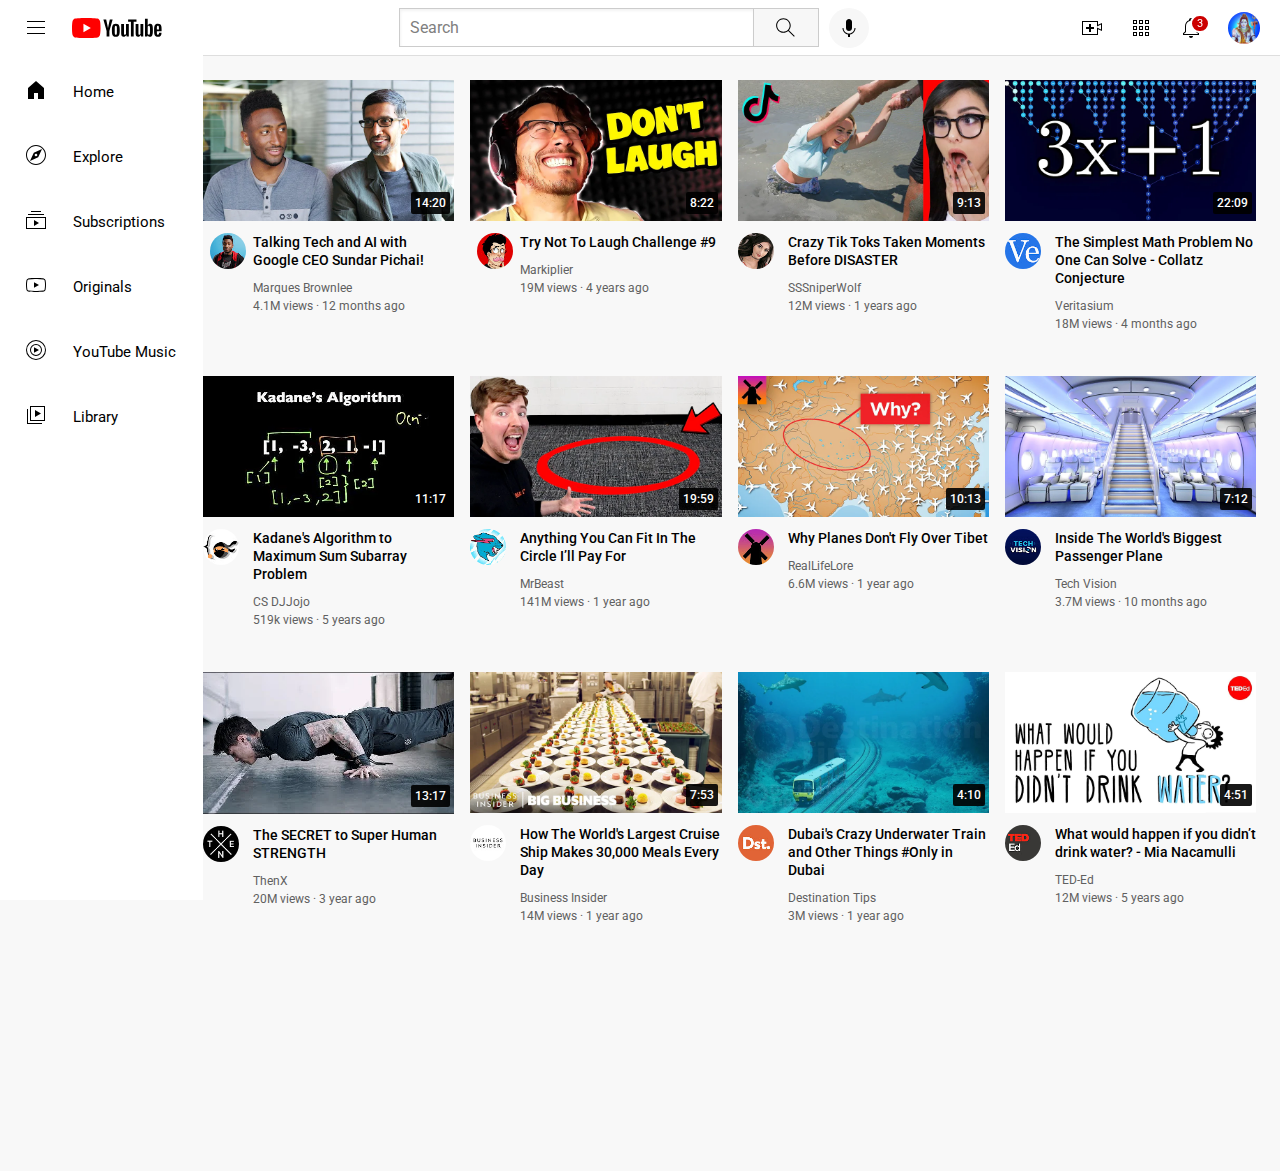
<file: index.html>
<!DOCTYPE html>
<html>
<head>
    <title>Youtube</title>
    <link rel="preconnect" href="https://fonts.googleapis.com">
    <link rel="preconnect" href="https://fonts.gstatic.com" crossorigin>
    <link href="https://fonts.googleapis.com/css2?family=Roboto:wght@400;500&display=swap" rel="stylesheet">
    <link rel="stylesheet" href="Styles/General.css">
    <link rel="stylesheet" href="Styles/Sidebar.css">
    <link rel="stylesheet" href="Styles/header.css">
    <link rel="stylesheet" href="Styles/video.css">
</head>
<body>
    <!-- Nested layout's technique  -->
    <!-- CSS-Grid-System -->
    <header class="header">
        <div class="left-header">
            <img class="hamburger-menu" src="Icons/hamburger-menu.svg" alt="">
            <img class="youtube-logo" src="Icons/youtube-logo.svg" alt="">
        </div>
        <div class="middle-header">
            <input class="search-bar" type="text" placeholder="Search">
            <button class="search-button">
                <img class="search-icon" src="Icons/search.svg" alt="">
                <div class="tool-tip" >Search</div>
            </button>
            <button class="voice-search-button">
                <img class="voice-search-icon" src="Icons/voice-search-icon.svg" alt="">
                <div class="tool-tip" >Search with your voice</div>
            </button>
        </div>
        <div class="right-header">
            <div class="upload-icon-container" >
                <img class="upload-icon" src="Icons/upload.svg" alt="">
                <div class="tool-tip" >Create</div>
            </div>
            <div class="youtube-apps-icon-container" >
                <img class="youtube-apps-icon" src="Icons/youtube-apps.svg" alt="">
                <div class="tool-tip" >YouTube apps</div>
            </div>
            <div class="notifications-icon-container" >
                <img class="notifications-icon" src="Icons/notifications.svg" alt="">
                <div class="notifications-count"> 3 </div>
                <div class="tool-tip" >Notifications</div>
            </div>
            <img class="current-user-picture" src="Channel/channels4_profile.jpg" alt="">
        </div>
    </header>
    <nav class="Sidebar">
        <div class="sidebar-links" >
            <img src="Icons/home.svg" alt="">
            <div>Home</div>
        </div>
        <div class="sidebar-links" >
            <img src="Icons/explore.svg" alt="">
            <div>Explore</div>
        </div>
        <div class="sidebar-links" >
            <img src="Icons/subscriptions.svg" alt="">
            <div>Subscriptions</div>
        </div>
        <div class="sidebar-links" >
            <img src="Icons/originals.svg" alt="">
            <div>Originals</div>
        </div>
        <div class="sidebar-links" >
            <img src="Icons/youtube-music.svg" alt="">
            <div>YouTube Music</div>
        </div>
        <div class="sidebar-links" >
            <img src="Icons/library.svg" alt="">
            <div>Library</div>
        </div>
    </nav>
    <main>
        <section class="video-grid">
            <div class="video-preview">
                <div class="thumbnail-container">
                    <a href="https://www.youtube.com/watch?v=n2RNcPRtAiY" target="_blank">
                        <img class="thumbnail" src="Thumbnails/thumbnail-1.webp" alt="Thumbnail-pic">
                    </a>
                    <div class="video-time" >14:20</div>
                </div>
                <div class="video-info-grid">
                    <div class="channel-pics">
                        <a href="https://www.youtube.com/@mkbhd" target="_blank">
                            <img class="channel-pic" src="Channel/channel-1.jpeg" alt="Channel-pic">
                            <div class="tool-tip" >
                                <div style="display:inline-block; margin-right: 8px;">
                                    <img src="Channel/channel-1.jpeg" alt="" style="width:50px; border-radius: 30px;">
                                </div>
                                <div style="display:inline-block; margin-top:-6px;">
                                    <p style="font-weight: bold;margin-bottom: 3px;">Marques Brownlee</p>
                                    <p style="font-size: 13.3px; color: grey;">16M subscribers</p>
                                </div>
                            </div>
                        </a>
                    </div>
                    <div class="video-info">
                        <a href="https://www.youtube.com/watch?v=n2RNcPRtAiY" target="_blank" style="text-decoration: none;">
                            <p class="Video-title">
                                Talking Tech and AI with Google CEO Sundar Pichai!
                            </p>
                        </a>
                        <p class="Video-author">
                            Marques Brownlee
                        </p>
                        <p class="Video-stats">
                            4.1M views &#183; 12 months ago
                        </p>
                    </div>
                </div>
            </div>
            <div class="video-preview">
                <div class="thumbnail-container">
                    <img class="thumbnail" src="Thumbnails/thumbnail-2.webp" alt="Thumbnail-pic">
                    <div class="video-time" >8:22</div>
                </div>
                <div class="video-info-grid">
                    <div class="channel-pics">
                        <a href="https://www.youtube.com/@markiplier/videos" target="_blank">
                            <img class="channel-pic" src="Channel/channel-2.jpeg" alt="Channel-pic">
                            <div class="tool-tip" >
                                <div style="display:inline-block; margin-right: 8px;">
                                    <img src="Channel/channel-2.jpeg" alt="" style="width:50px; border-radius: 30px;">
                                </div>
                                <div style="display:inline-block; margin-top:-6px;">
                                    <p style="font-weight: bold;margin-bottom: 3px;">Markiplier</p>
                                    <p style="font-size: 13.3px; color: grey;">34M subscribers</p>
                                </div>
                            </div>
                        </a>
                    </div>
                    <div class="video-info">
                        <p class="Video-title">
                            Try Not To Laugh Challenge #9
                        </p>
                        <p class="Video-author">
                            Markiplier
                        </p>
                        <p class="Video-stats">
                            19M views &#183; 4 years ago
                        </p>
                    </div>
                </div>
            </div>
            <div class="video-preview">
                <div class="thumbnail-container">
                    <img class="thumbnail" src="Thumbnails/thumbnail-3.webp"alt="Thumbnail-pic">
                    <div class="video-time" >9:13</div>
                </div>
                <div class="video-info-grid">
                    <div class="channel-pics">
                        <img class="channel-pic" src="Channel/channel-3.jpeg" alt="Channel-pic">
                    </div>
                    <div class="video-info">
                        <p class="Video-title">
                            Crazy Tik Toks Taken Moments Before DISASTER
                        </p>
                        <p class="Video-author">
                            SSSniperWolf
                        </p>
                        <p class="Video-stats">
                            12M views &#183; 1 years ago
                        </p>
                    </div>
                </div>
            </div>
            <div class="video-preview">
                <div class="thumbnail-container">
                    <img class="thumbnail" src="Thumbnails/thumbnail-4.webp"alt="Thumbnail-pic">
                    <div class="video-time" >22:09</div>
                </div>
                <div class="video-info-grid">
                    <div class="channel-pics">
                        <img class="channel-pic" src="Channel/channel-4.jpeg" alt="Channel-pic">
                    </div>
                    <div class="video-info">
                        <p class="Video-title">
                            The Simplest Math Problem No One Can Solve - Collatz Conjecture
                        </p>
                        <p class="Video-author">
                            Veritasium
                        </p>
                        <p class="Video-stats">
                            18M views &#183; 4 months ago
                        </p>
                    </div>
                </div>
            </div>
            <div class="video-preview">
                <div class="thumbnail-container">
                    <img class="thumbnail" src="Thumbnails/thumbnail-5.webp" alt="Thumbnail-pic">
                    <div class="video-time" >11:17</div>
                </div>
                <div class="video-info-grid">
                    <div class="channel-pics">
                        <img class="channel-pic" src="Channel/channel-5.jpeg" alt="Channel-pic">
                    </div>
                    <div class="video-info">
                        <p class="Video-title">
                            Kadane's Algorithm to Maximum Sum Subarray Problem
                        </p>
                        <p class="Video-author">
                            CS DJJojo
                        </p>
                        <p class="Video-stats">
                            519k views &#183; 5 years ago
                        </p>
                    </div>
                </div>
            </div>
            <div class="video-preview">
                <div class="thumbnail-container">
                    <img class="thumbnail" src="Thumbnails/thumbnail-6.webp" alt="Thumbnail-pic">
                    <div class="video-time" >19:59</div>
                </div>
                <div class="video-info-grid">
                    <div class="channel-pics">
                        <img class="channel-pic" src="Channel/channel-6.jpeg" alt="Channel-pic">
                    </div>
                    <div class="video-info">
                        <p class="Video-title">
                            Anything You Can Fit In The Circle I’ll Pay For
                        </p>
                        <p class="Video-author">
                            MrBeast
                        </p>
                        <p class="Video-stats">
                            141M views &#183; 1 year ago
                        </p>
                    </div>
                </div>
            </div>
            <div class="video-preview">
                <div class="thumbnail-container">
                    <img class="thumbnail" src="Thumbnails/thumbnail-7.webp" alt="Thumbnail-pic">
                    <div class="video-time" >10:13</div>
                </div>
                <div class="video-info-grid">
                    <div class="channel-pics">
                        <img class="channel-pic" src="Channel/channel-7.jpeg" alt="Channel-pic">
                    </div>
                    <div class="video-info">
                        <p class="Video-title">
                            Why Planes Don't Fly Over Tibet
                        </p>
                        <p class="Video-author">
                            RealLifeLore
                        </p>
                        <p class="Video-stats">
                            6.6M views &#183; 1 year ago
                        </p>
                    </div>
                </div>
            </div>
            <div class="video-preview">
                <div class="thumbnail-container">
                    <img class="thumbnail" src="Thumbnails/thumbnail-8.webp" alt="Thumbnail-pic">
                    <div class="video-time" >7:12</div>
                </div>
                <div class="video-info-grid">
                    <div class="channel-pics">
                        <img class="channel-pic" src="Channel/channel-8.jpeg" alt="Channel-pic">
                    </div>
                    <div class="video-info">
                        <p class="Video-title">
                            Inside The World's Biggest Passenger Plane
                        </p>
                        <p class="Video-author">
                            Tech Vision
                        </p>
                        <p class="Video-stats">
                            3.7M views &#183; 10 months ago
                        </p>
                    </div>
                </div>
            </div>
            <div class="video-preview">
                <div class="thumbnail-container">
                    <img class="thumbnail" src="Thumbnails/thumbnail-9.webp"alt="Thumbnail-pic">
                    <div class="video-time" >13:17</div>
                </div>
                <div class="video-info-grid">
                    <div class="channel-pics">
                        <img class="channel-pic" src="Channel/channel-9.jpeg" alt="Channel-pic">
                    </div>
                    <div class="video-info">
                        <p class="Video-title">
                            The SECRET to Super Human STRENGTH
                        </p>
                        <p class="Video-author">
                            ThenX
                        </p>
                        <p class="Video-stats">
                            20M views &#183; 3 year ago
                        </p>
                    </div>
                </div>
            </div>
            <div class="video-preview">
                <div class="thumbnail-container">
                    <img class="thumbnail" src="Thumbnails/thumbnail-10.webp"alt="Thumbnail-pic">
                    <div class="video-time" >7:53</div>
                </div>
                <div class="video-info-grid">
                    <div class="channel-pics">
                        <img class="channel-pic" src="Channel/channel-10.jpeg" alt="Channel-pic">
                    </div>
                    <div class="video-info">
                        <p class="Video-title">
                            How The World's Largest Cruise Ship Makes 30,000 Meals Every Day
                        </p>
                        <p class="Video-author">
                            Business Insider
                        </p>
                        <p class="Video-stats">
                            14M views &#183; 1 year ago
                        </p>
                    </div>
                </div>
            </div>
            <div class="video-preview">
                <div class="thumbnail-container">
                    <img class="thumbnail" src="Thumbnails/thumbnail-11.webp" alt="Thumbnail-pic">
                    <div class="video-time" >4:10</div>
                </div>
                <div class="video-info-grid">
                    <div class="channel-pics">
                        <img class="channel-pic" src="Channel/channel-11.jpeg" alt="Channel-pic">
                    </div>
                    <div class="video-info">
                        <p class="Video-title">
                            Dubai's Crazy Underwater Train and Other Things #Only in Dubai
                        </p>
                        <p class="Video-author">
                            Destination Tips
                        </p>
                        <p class="Video-stats">
                            3M views &#183; 1 year ago
                        </p>
                    </div>
                </div>
            </div>
            <div class="video-preview">
                <div class="thumbnail-container">
                    <img class="thumbnail" src="Thumbnails/thumbnail-12.webp" alt="Thumbnail-pic">
                    <div class="video-time" >4:51</div>
                </div>
                <div class="video-info-grid">
                    <div class="channel-pics">
                        <img class="channel-pic" src="Channel/channel-12.jpeg" alt="Channel-pic">
                    </div>
                    <div class="video-info">
                        <p class="Video-title">
                            What would happen if you didn’t drink water? - Mia Nacamulli
                        </p>
                        <p class="Video-author">
                            TED-Ed
                        </p>
                        <p class="Video-stats">
                            12M views &#183; 5 years ago
                        </p>
                    </div>
                </div>
            </div>
        </section>
    </main>
</body>
</html>
</file>
<file: Styles/General.css>
body{
    margin: 0;
    padding-top: 80px;
    padding-left: 96px;
    padding-right: 24px;;
    padding-bottom: 230px;
    background-color: rgb(248, 248, 248);
}
p{
    font-family: 'Roboto', sans-serif;
    margin-top: 0px;
    margin-bottom: 0px;
}
</file>
<file: Styles/Sidebar.css>
.Sidebar{
    position: fixed;
    left: 0px;
    bottom: 0px;
    top: 55px;
    background-color: white;
    width: 72px;
    z-index: 120;
    padding-top: 5px;
    padding-left: 3px; 
    margin-right: 1px;
}
.sidebar-links{
    height: 74px;
    display: flex;
    justify-content: center;
    align-items: center;
    flex-direction: column;
    cursor: pointer;
}
.sidebar-links:hover{
    background-color: rgb(234, 234, 234);
}
.sidebar-links img{
    height: 24px;
    margin-bottom: 5px;
}
.sidebar-links div{
    font-family: 'Roboto', sans-serif;
    font-size: 10px;
}
@media(min-width:1200px){
    .Sidebar{
        width: 200px;
    }
    .sidebar-links{
        height: 65px;
        flex-direction: row;
        justify-content: start;
        padding-left: 21px;
    }
    .sidebar-links div{
        padding-left: 25px;
        font-size: 14.5px;
    }
    .video-grid{
        margin-left: 107px;
    }
}
</file>
<file: Styles/header.css>
.header {
    height: 55px;
    display: flex;
    flex-direction: row;
    justify-content: space-between;
    position: fixed;
    top: 0px;
    right: 0px;
    left: 0px;
    z-index: 100;
    background-color: white;
    border-bottom-width: 1px;
    border-bottom-style: solid;
    border-bottom-color: rgb(222, 222, 222);
}

.left-header {
    display: flex;
    align-items: center;
}

.hamburger-menu {
    height: 24px;
    margin-right: 24px;
    margin-left: 24px;
}

.youtube-logo {
    height: 20px;
}

.middle-header {
    display: flex;
    align-items: center;
    flex: 1;
    margin-left: 60px;
    margin-right: 35px;
    max-width: 470px;
}

.search-bar {
    flex: 1;
    height: 35px;
    padding-left: 10px;
    font-size: 16px;
    border-width: 1px;
    border-style: solid;
    border-color: rgb(204, 204, 204);
    box-shadow: inset 1px 2px 3px rgba(0, 0, 0, 0.05);
    width: 0px;
}

.search-bar::placeholder {
    font-family: 'Roboto', sans-serif;
    font-size: 16px;
    color: gray;
}

.search-button {
    height: 39px;
    width: 66px;
    background-color: rgb(247, 247, 247);
    border-width: 1px;
    border-style: solid;
    border-color: rgb(204, 204, 204);
    margin-left: -1px;
    margin-right: 10px;
}

.search-button:hover {
    background-color: rgb(235, 235, 235)
}

.search-button,
.voice-search-button,
.upload-icon-container,
.youtube-apps-icon-container{
    position: relative;
    display: flex;
    justify-content: center;
    align-items: center;
    cursor: pointer;
}

.search-button .tool-tip,
.voice-search-button .tool-tip,
.upload-icon-container .tool-tip,
.youtube-apps-icon-container .tool-tip,
.notifications-icon-container .tool-tip{
    position: absolute;
    background-color: gray;
    color: white;
    padding: 4px 8px;
    border-radius: 2px;
    font-family: 'Roboto', sans-serif;
    font-size: 12px;
    bottom: -30px;
    opacity: 0;
    pointer-events: none;
    white-space: nowrap;
}

.search-button:hover .tool-tip,
.voice-search-button:hover .tool-tip,
.upload-icon-container:hover .tool-tip,
.youtube-apps-icon-container:hover .tool-tip,
.notifications-icon-container:hover .tool-tip{
    opacity: 1;
}

.search-icon {
    height: 25px;
}

.voice-search-button {
    height: 40px;
    width: 40px;
    background-color: rgb(247, 247, 247);
    border-radius: 20px;
    border: none;
}

.voice-search-icon {
    height: 24px;
}

.right-header {
    width: 180px;
    margin-right: 20px;
    display: flex;
    align-items: center;
    justify-content: space-between;
    flex-shrink: 0;
}

.upload-icon {
    height: 24px;
}

.youtube-apps-icon {
    height: 24px;
}

.notifications-icon-container {
    position: relative;
    display: flex;
    justify-content: center;
    align-items: center;
    cursor: pointer;
}

.notifications-icon {
    height: 24px;
}

.current-user-picture {
    height: 32px;
    border-radius: 16px;
    cursor: pointer;
}

.notifications-count {
    position: absolute;
    top: -2px;
    right: -7px;
    font-family: 'Roboto', sans-serif;
    font-size: 11px;
    font-weight: 400;
    padding: 1px 5px;
    background-color: rgb(204, 0, 0);
    color: white;
    border: 2px solid white;
    border-radius: 20px;

}
</file>
<file: Styles/video.css>
.thumbnail {
    width: 100%
}
.thumbnail-container{
    margin-bottom: 8px;
    position: relative;
}
.video-grid{
    display: grid;
    grid-template-columns: 1fr 1fr 1fr 1fr;
    column-gap: 16px;
    row-gap: 27px;
    justify-content: end;
}
@media(max-width: 750px)
{
    .video-grid{
        grid-template-columns: 1fr 1fr;
    } 
}
@media(min-width: 751px) and (max-width: 999px)
{
    .video-grid{
        grid-template-columns: 1fr 1fr 1fr;
    } 
}
@media(min-width: 1000px)
{
    .video-grid{
        grid-template-columns: 1fr 1fr 1fr 1fr;
        font-size:14px ;
    } 
    .Video-title{
        font-size: 16px;
    }
}

.video-info-grid{
    display: grid;
    grid-template-columns: 50px 1fr;
}

.Video-title {
    margin-bottom: 0px;
    font-family: 'Roboto', sans-serif;
    font-size: 14px;
    font-weight: 500;
    color: black;
    line-height: 18px;
}

.Video-author {
    margin-top: 10px;
    margin-bottom: 0px;
    font-size: 12px;
    font-family: 'Roboto', sans-serif;
    font-weight: 400;
    color: rgb(96, 96, 96);
    line-height: 18px;

}

.Video-stats {
    margin-top: 0;
    margin-bottom: 16px;
    font-size: 12px;
    font-family: 'Roboto', sans-serif;
    font-weight: 400;
    color: rgb(96, 96, 96);
    line-height: 18px;
}

.channel-pic{
    width: 36px;
    border-radius: 36px;
}
.video-time{
    font-family: 'Roboto', sans-serif;
    font-size: 12px;
    font-weight: 500;
    padding-left: 4px;
    padding-right: 4px;
    padding-bottom: 4px;
    padding-top: 4px;
    border-radius: 2px;
    background-color:rgba(0, 0, 0,0.9);
    color:white;
    position: absolute;
    bottom: 11px;
    right: 4px;
}
.channel-pics a {
    position: relative;
    display: flex;
    justify-content: center;
    align-items: center;
    cursor: pointer;
}
.channel-pics a .tool-tip {
    display: flex;
    align-items: center;
    position: absolute;
    background-color:white;
    color: black;
    padding: 12px 12px;
    border-radius: 5px;
    font-family: 'Roboto', sans-serif;
    font-size: 15px;
    bottom: -85px;
    right: -162px;
    opacity: 0;
    pointer-events: none;
    white-space: nowrap;
    box-shadow: 1px 0px 8px rgba(0, 0, 0,0.5);
    transition: opacity 0.4s;
}
.channel-pics a:hover .tool-tip{
    opacity: 1;
}
</file>
